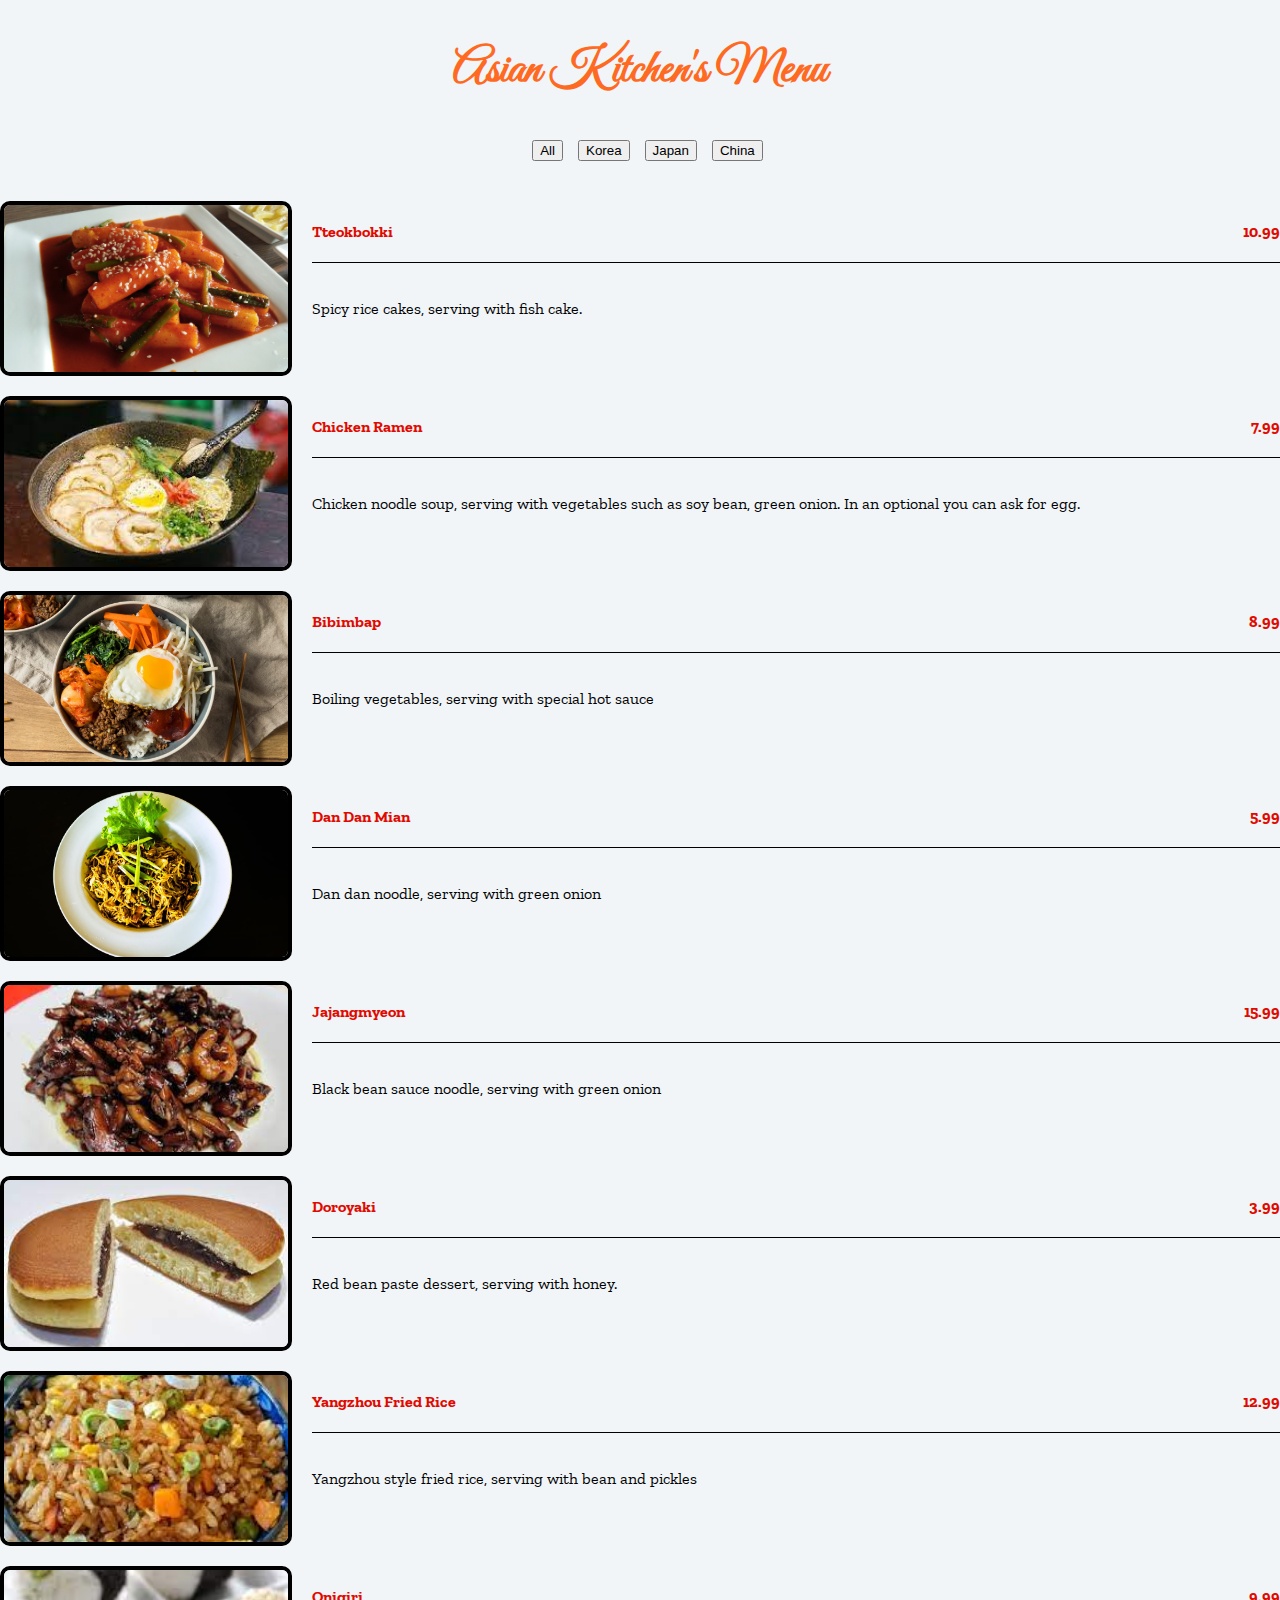
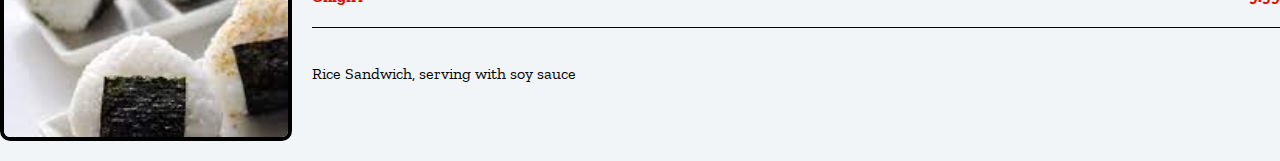
<file: asian_kitchens_menu/index.html>
<!DOCTYPE html>
<html lang="en">

<head>
    <meta charset="UTF-8" />
    <meta name="viewport" content="width=device-width, initial-scale=1.0" />
    <title>Asian Kitchen</title>
    <!-- Fonts -->
    <link href="https://fonts.googleapis.com/css2?family=Great+Vibes&family=Zilla+Slab&display=swap" rel="stylesheet" />
    <!-- Boostrap CDN -->
    <link href="https://cdn.jsdelivr.net/npm/bootstrap@5.0.0-beta1/dist/css/bootstrap.min.css" rel="stylesheet"
        integrity="sha384-giJF6kkoqNQ00vy+HMDP7azOuL0xtbfIcaT9wjKHr8RbDVddVHyTfAAsrekwKmP1" crossorigin="anonymous" />
    <!-- CSS -->
    <link rel="stylesheet" href="style.css" />
</head>

<body>
    <div class="container">
        <section class="menu">
            <!-- title -->
            <div class="title">
                <h2>Asian Kitchen's Menu</h2>
            </div>
            <!-- filter buttons-->
            <div class="btn-container"></div>
            <!-- menu items -->
            <div class="section-center row" id="menu-container">
                <!-- single-item -->

                <!-- end of single item -->
            </div>
        </section>
    </div>

    <script src="script.js"></script>
</body>

</html>
</file>
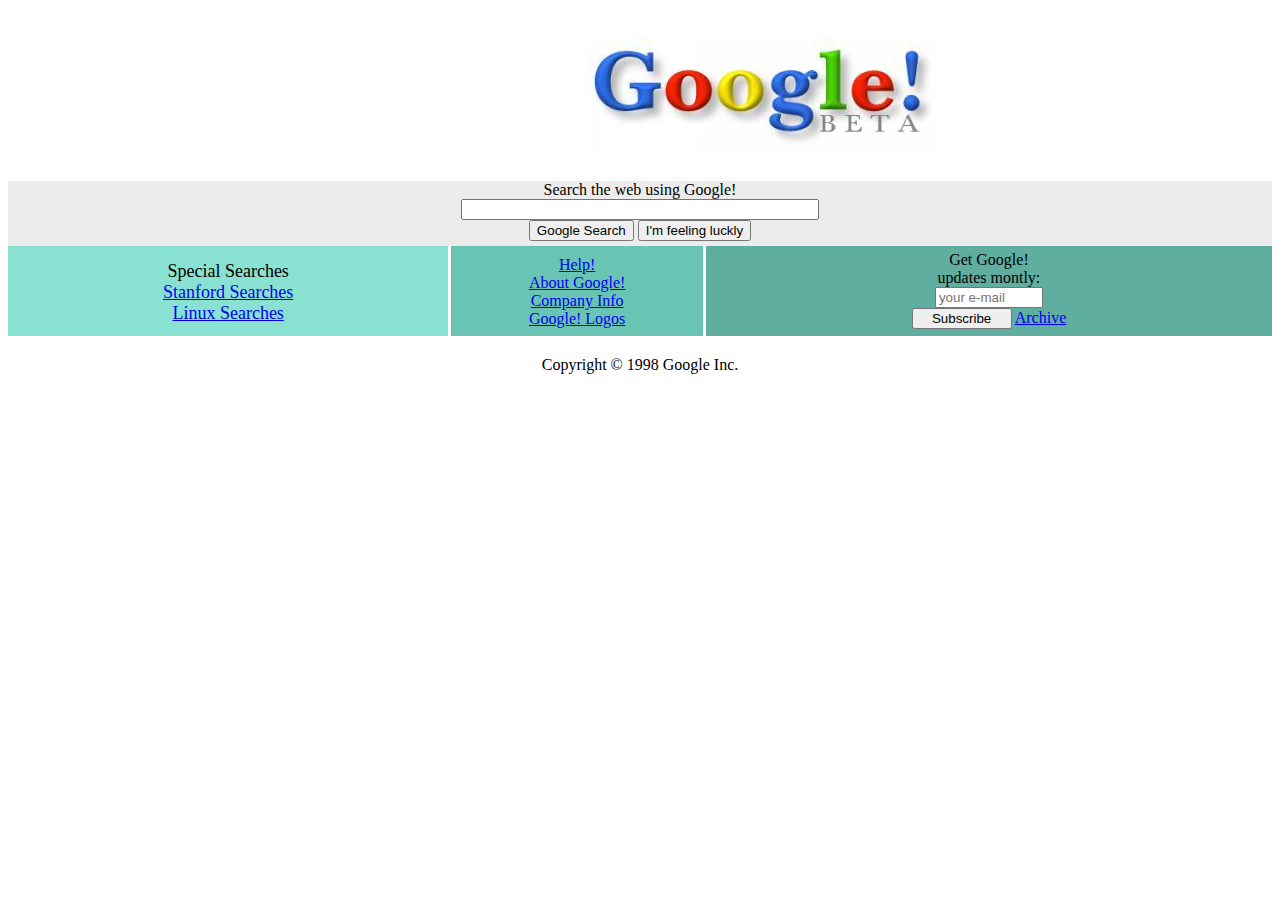
<file: Google-1998/index.html>
<!DOCTYPE html>
<html lang="en">
<head>
    <meta charset="UTF-8">
    <meta http-equiv="X-UA-Compatible" content="IE=edge">
    <meta name="viewport" content="width=device-width, initial-scale=1.0">
    <title>Google 1998</title>
    <link rel="stylesheet" href="style.css">
</head>
<body>
    <div class="img">
        <img src="google.jpg" alt="Google">
    </div>

    <div class="content">
        <span>Search the  web using Google!</span>
        <div>
            <input style="width: 350px;" type="text">
        </div>
        <div>
            <button>Google Search</button>
            <button>I'm feeling luckly</button>
        </div>
        
    </div>


    <div class="container">
        <div class="container-1">
            <span>Special Searches</span>
            <span><a href="#">Stanford Searches</a></span>
            <span><a href="#">Linux Searches</a></span>
        </div>
        <div class="container-2">
            <span><a href="#">Help!</a></span>
            <span><a href="#">About Google!</a></span>
            <span><a href="#">Company Info</a></span>
             <span><a href="#">Google! Logos</a></span>
        </div>
        <div class="container-3">
            <span>Get Google!</span>
            <span>updates montly:</span>
            <input style="width: 100px;" type="email" placeholder="your e-mail">
            <div>
                <button style="width: 100px;">Subscribe</button>
                <a href="https://archive.org/">Archive</a>
            </div>
           
        </div>
    </div>

    <div class="footer">Copyright © 1998 Google Inc.</div>
    
</body>
</html>
</file>
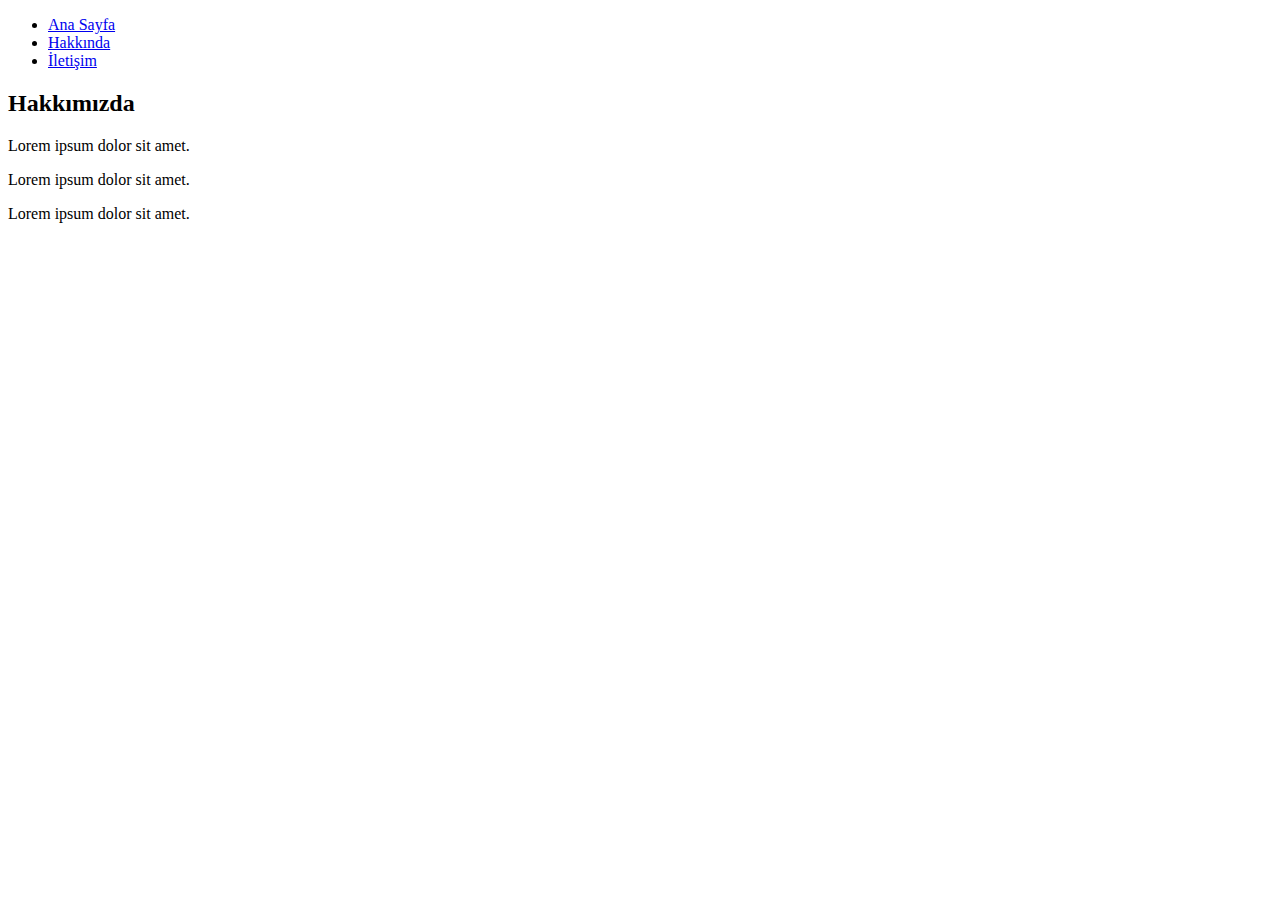
<file: calisma/about-us.html>
<!DOCTYPE html>
<html lang="en">
<head>
    <meta charset="UTF-8">
    <meta http-equiv="X-UA-Compatible" content="IE=edge">
    <meta name="viewport" content="width=device-width, initial-scale=1.0">
    <title>Hakkımızda</title>
</head>
<body>
    <header>
        <nav>
            <ul>
                <li><a href="index.html">Ana Sayfa</a></li>
                <li><a href="about-us.html">Hakkında</a></li>
                <li><a href="contact.html">İletişim</a></li>
            </ul>
        </nav>
    </header>

    <h2>Hakkımızda</h2>
    <p>Lorem ipsum dolor sit amet.</p>
    <p>Lorem ipsum dolor sit amet.</p>
    <p>Lorem ipsum dolor sit amet.</p>
</body>
</html>
</file>
<file: asian_kitchens_menu/style.css>
* {
    box-sizing: border-box;
}

body {
    margin: 0;
    padding: 0;
    background-color: #f1f5f8;
    font-family: "Zilla Slab", serif;
}

h2 {
    font-family: "Great Vibes", cursive;
    font-size: 3rem;
    text-align: center;
    color: #ff6a23;
}

.menu {
    margin-top: 20px;
}

.btn-container {
    display: flex;
    justify-content: center;
    align-items: center;
    margin: 40px 0;
}

.btn-item {
    margin-left: 15px;
}

.photo {
    width: 30%;
    height: 175px;
    object-fit: cover;
    border: 0.25rem solid black;
    border-radius: 10px;
}

.menu-items {
    display: flex;
    margin: 20px 0;
}

.menu-info {
    margin-left: 20px;
    width: 100%;
}

.menu-title {
    display: flex;
    justify-content: space-between;
    border-bottom: 1px solid black;
}

h4 {
    color: #e00a00;
}

.menu-text {
    padding-top: 20px;
}
</file>
<file: Google-1998/style.css>
.img{
    padding: 30px;
    display: flex;
    flex-direction: row;
    margin-left: 550px ;
}

.container{
    display: flex;
    flex-direction: row;
    gap: 3px;
    height: 90px;
}

.content {
    background-color: #ececec;
    width: 100%;
    height: 65px;
    text-align: center;
}

.container-1 {
    background-color: #89e1d1;
    font-size: 18px;
    display: flex;
    flex-direction: column;
    padding-top: 15px;
    width: 35%;
    text-align: center;
}

.container-2 {
    background-color: #69c4b3;
    display: flex;
    flex-direction: column;
    padding-top: 10px;
    width: 20%;
    text-align: center;
}

.container-3 {
    background-color: #5faea0;
    display: flex;
    flex-direction: column;
    padding-top: 5px;
    width: 45%;
    align-items: center;
}

.footer{
    padding: 20px;
    text-align: center;
}
</file>
